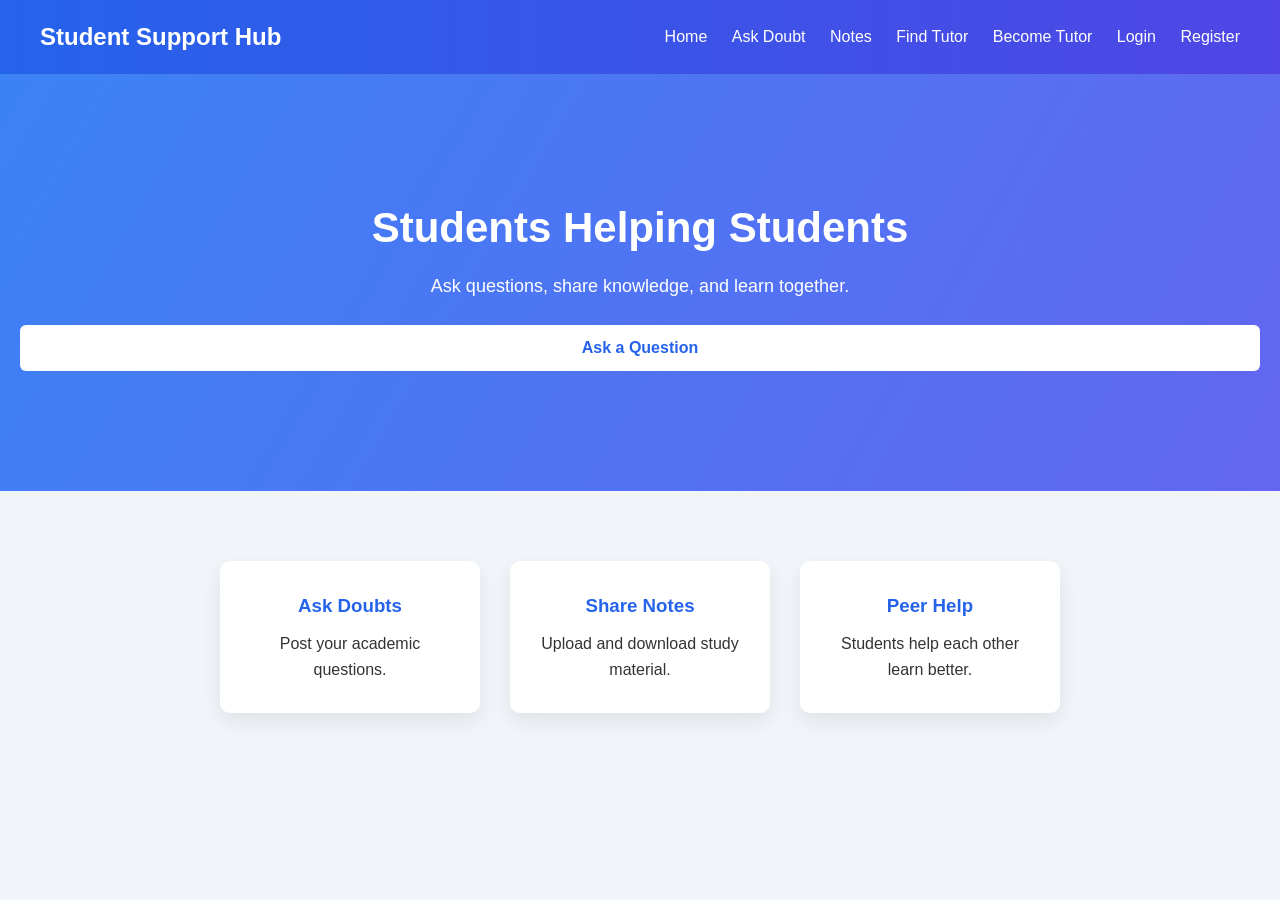
<file: Student_support/index.html>
<!DOCTYPE html>
<html>
<head>
<title>Student Academic Support</title>
<link rel="stylesheet" href="style.css">
</head>

<body>

<header>
<h1>Student Support Hub</h1>

<nav>
<nav>

<a href="index.html">Home</a>

<a href="ask-question.html">Ask Doubt</a>

<a href="notes.html">Notes</a>

<a href="buy-help.html">Find Tutor</a>

<a href="sell-help.html">Become Tutor</a>

<a href="login.html">Login</a>

<a href="register.html">Register</a>

</nav>
</nav>

</header>

<section class="hero">

<h2>Students Helping Students</h2>

<p>Ask questions, share knowledge, and learn together.</p>

<button onclick="location.href='ask-question.html'">
Ask a Question
</button>

</section>

<section class="features">

<div class="card">
<h3>Ask Doubts</h3>
<p>Post your academic questions.</p>
</div>

<div class="card">
<h3>Share Notes</h3>
<p>Upload and download study material.</p>
</div>

<div class="card">
<h3>Peer Help</h3>
<p>Students help each other learn better.</p>
</div>

</section>

<script src="script.js"></script>

</body>
</html>
</file>
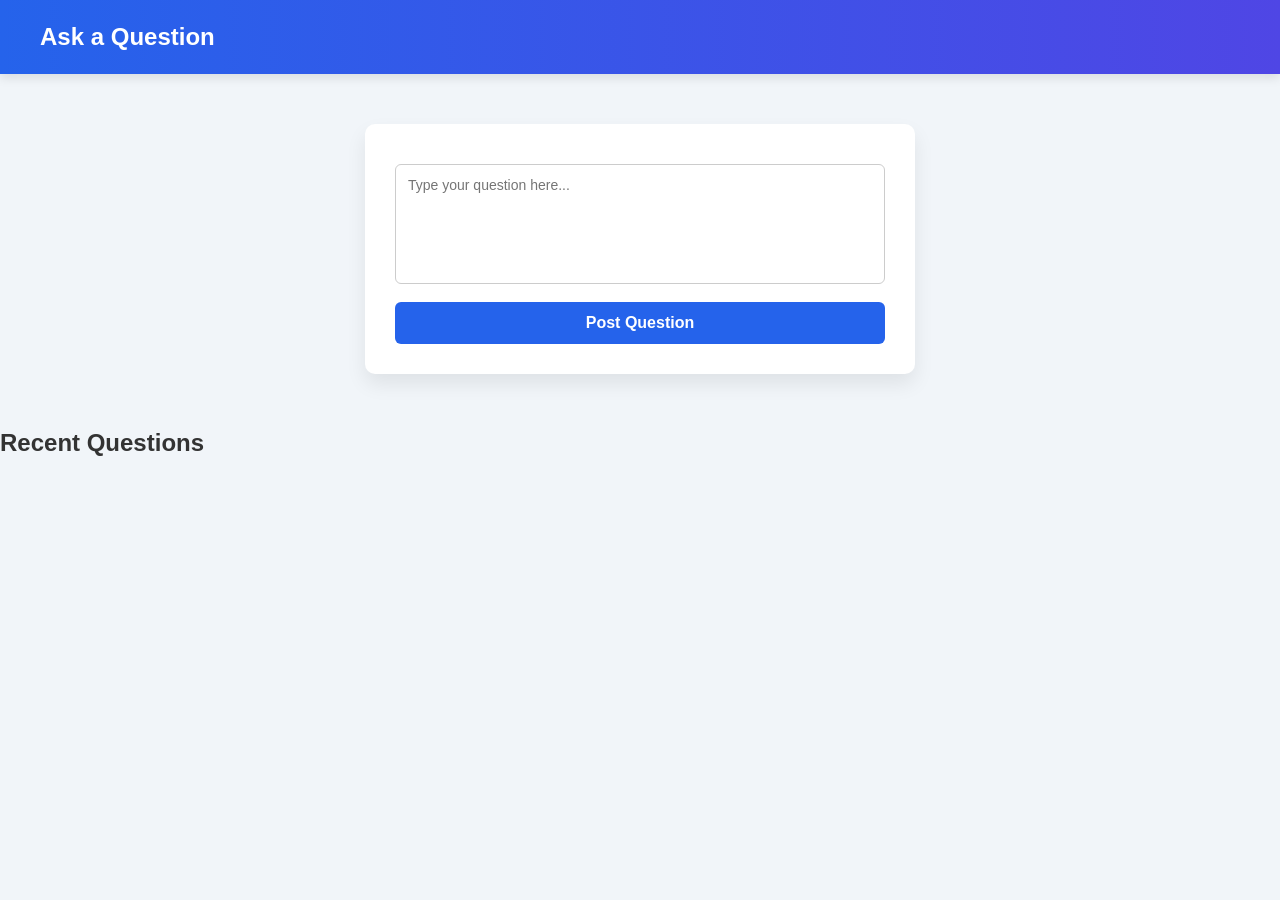
<file: Student_support/ask-question.html>
<!DOCTYPE html>
<html>
<head>
<title>Ask Question</title>
<link rel="stylesheet" href="style.css">
</head>

<body>

<header>
<h1>Ask a Question</h1>
</header>

<div class="question-box">

<textarea placeholder="Type your question here..."></textarea>

<button onclick="postQuestion()">Post Question</button>

</div>

<h2>Recent Questions</h2>

<ul id="questionList"></ul>

<script src="script.js"></script>

</body>
</html>
</file>
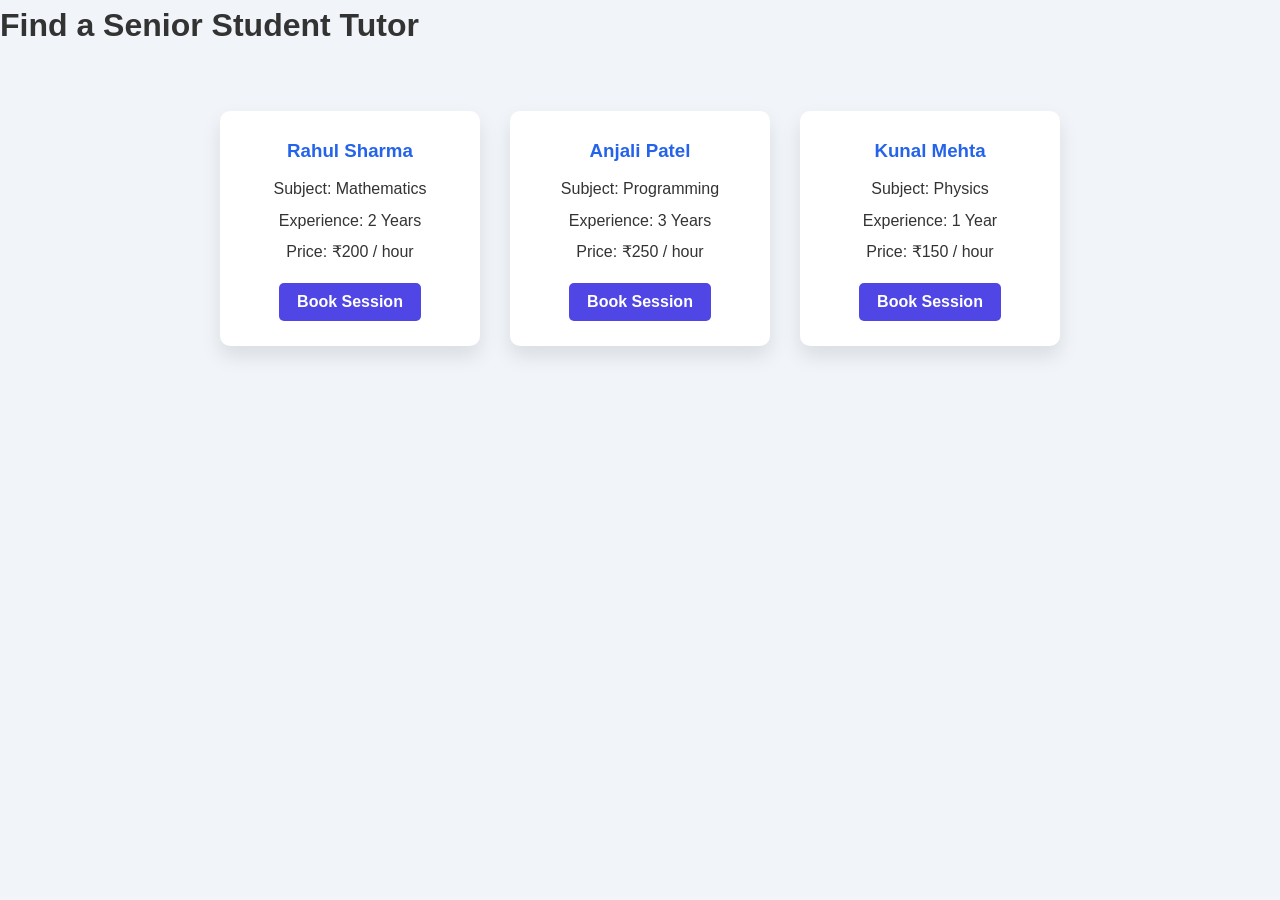
<file: Student_support/buy-help.html>
<!DOCTYPE html>
<html>

<head>
<title>Find a Tutor</title>
<link rel="stylesheet" href="style.css">
</head>

<body>

<h1>Find a Senior Student Tutor</h1>

<div class="tutor-container">

<div class="tutor-card">

<h3>Rahul Sharma</h3>

<p>Subject: Mathematics</p>

<p>Experience: 2 Years</p>

<p>Price: ₹200 / hour</p>

<button>Book Session</button>

</div>

<div class="tutor-card">

<h3>Anjali Patel</h3>

<p>Subject: Programming</p>

<p>Experience: 3 Years</p>

<p>Price: ₹250 / hour</p>

<button>Book Session</button>

</div>

<div class="tutor-card">

<h3>Kunal Mehta</h3>

<p>Subject: Physics</p>

<p>Experience: 1 Year</p>

<p>Price: ₹150 / hour</p>

<button>Book Session</button>

</div>

</div>
<script src="script.js"></script>
</body>
</html>
</file>
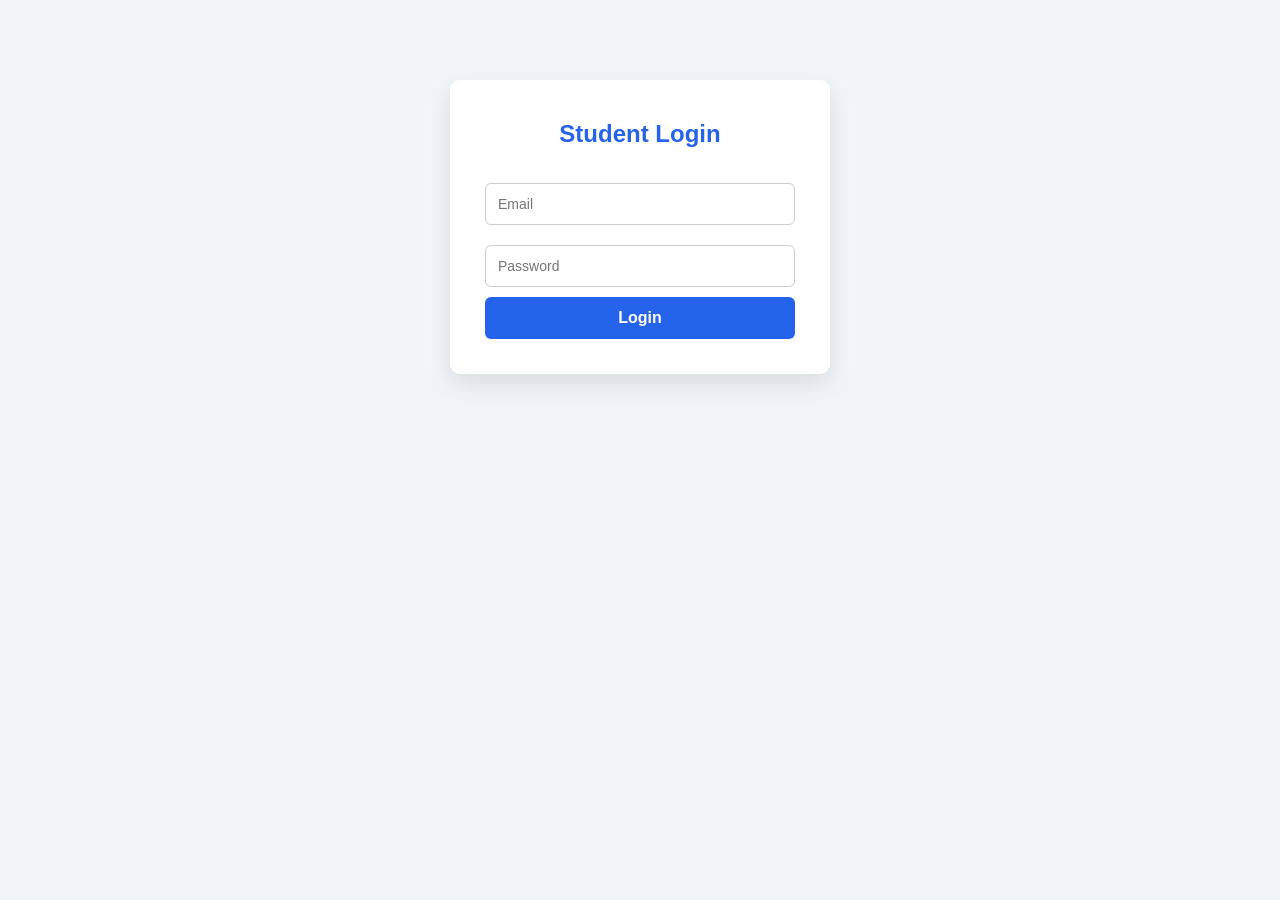
<file: Student_support/login.html>
<!DOCTYPE html>
<html>
<head>
<title>Login</title>
<link rel="stylesheet" href="style.css">
</head>

<body>

<div class="form-container">

<h2>Student Login</h2>

<form>

<input type="email" placeholder="Email">

<input type="password" placeholder="Password">

<button type="submit">Login</button>

</form>

</div>
<script src="script.js"></script>
</body>
</html>
</file>
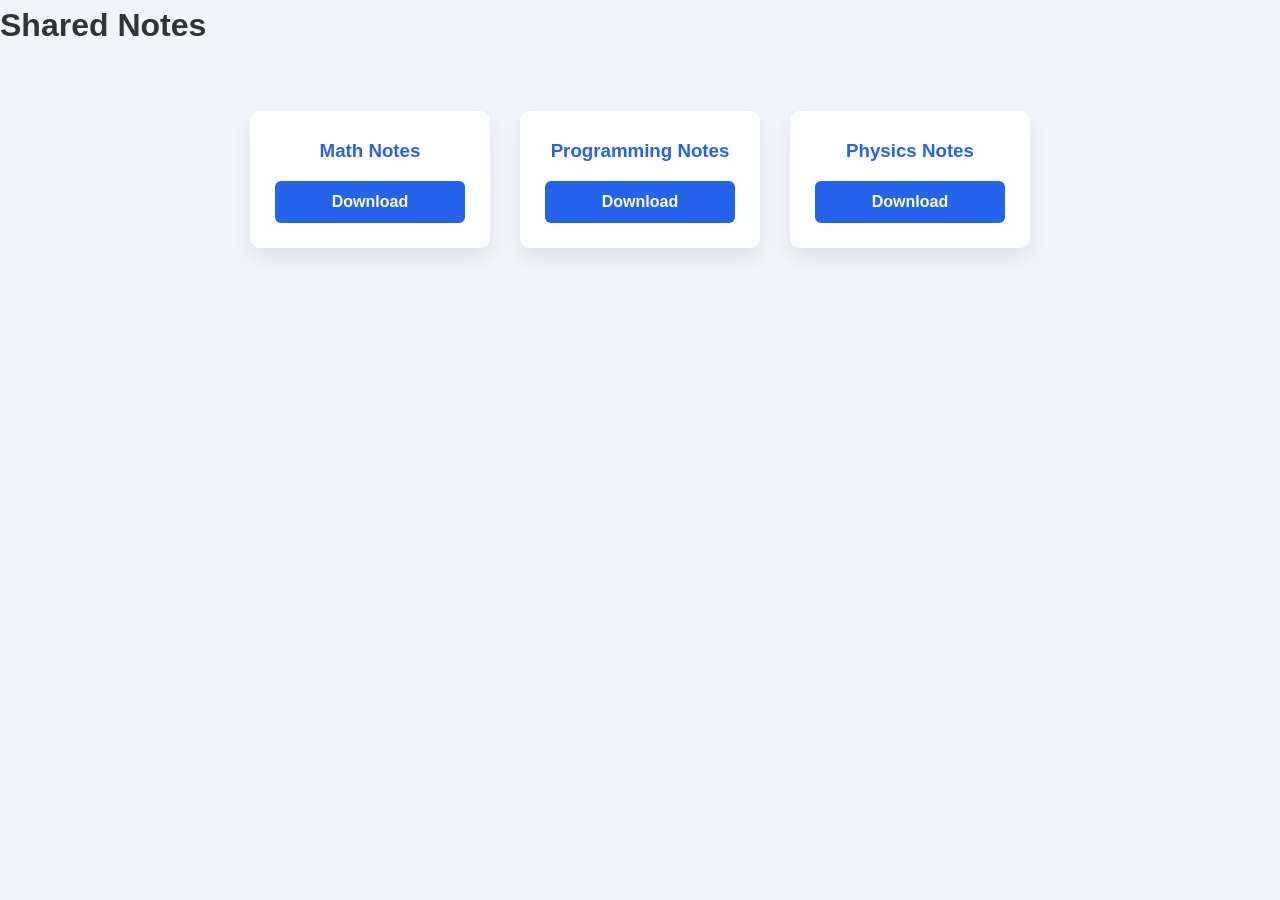
<file: Student_support/notes.html>
<!DOCTYPE html>
<html>
<head>
<title>Study Notes</title>
<link rel="stylesheet" href="style.css">
</head>

<body>

<h1>Shared Notes</h1>

<div class="notes">

<div class="note-card">
<h3>Math Notes</h3>
<button>Download</button>
</div>

<div class="note-card">
<h3>Programming Notes</h3>
<button>Download</button>
</div>

<div class="note-card">
<h3>Physics Notes</h3>
<button>Download</button>
</div>

</div>
<script src="script.js"></script>
</body>
</html>
</file>
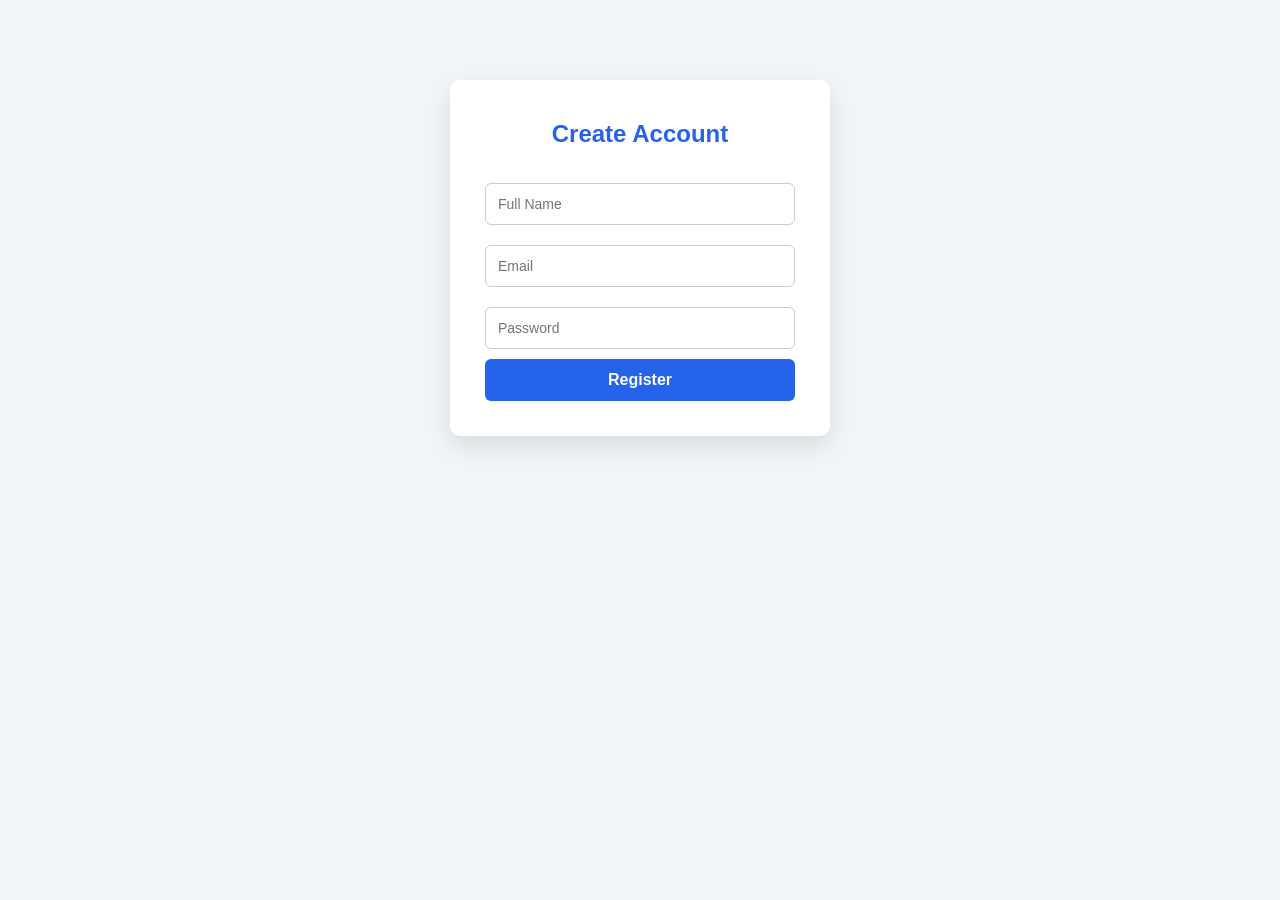
<file: Student_support/register.html>
<!DOCTYPE html>
<html>
<head>
<title>Register</title>
<link rel="stylesheet" href="style.css">
</head>

<body>

<div class="form-container">

<h2>Create Account</h2>

<form>

<input type="text" placeholder="Full Name">

<input type="email" placeholder="Email">

<input type="password" placeholder="Password">

<button type="submit">Register</button>

</form>

</div>
<script src="script.js"></script>
</body>
</html>
</file>
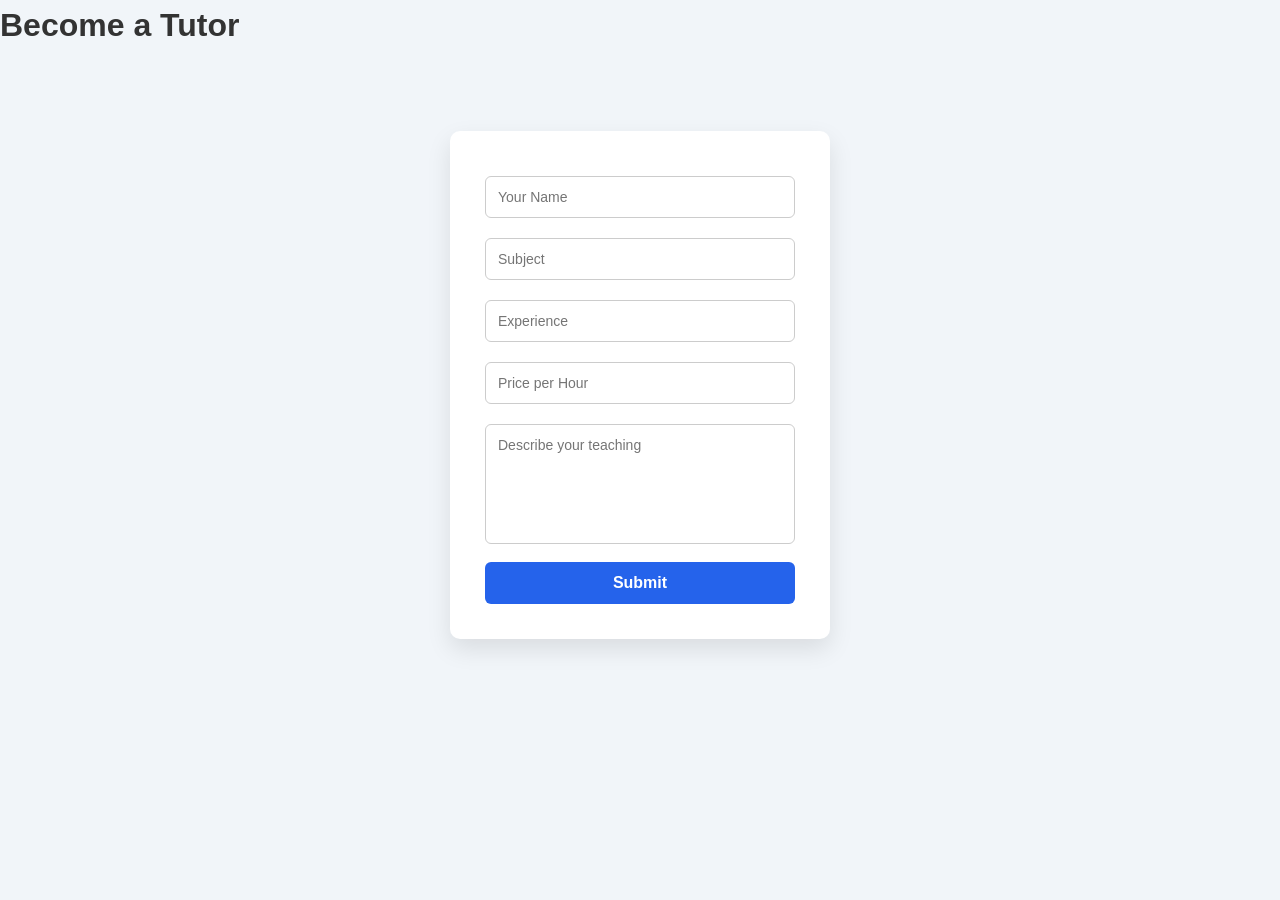
<file: Student_support/sell-help.html>
<!DOCTYPE html>
<html>

<head>
<title>Become a Tutor</title>
<link rel="stylesheet" href="style.css">
</head>

<body>

<h1>Become a Tutor</h1>

<div class="form-container">

<form>

<input type="text" placeholder="Your Name">

<input type="text" placeholder="Subject">

<input type="text" placeholder="Experience">

<input type="number" placeholder="Price per Hour">

<textarea placeholder="Describe your teaching"></textarea>

<button type="submit">Submit</button>

</form>

</div>
<script src="script.js"></script>
</body>
</html>
</file>
<file: Student_support/style.css>
/* Global Settings */

*{
margin:0;
padding:0;
box-sizing:border-box;
font-family: 'Segoe UI', Tahoma, Geneva, Verdana, sans-serif;
}

body{
background:#f1f5f9;
color:#333;
line-height:1.6;
}

/* Header */

header{
background:linear-gradient(90deg,#2563eb,#4f46e5);
color:white;
padding:18px 40px;
display:flex;
justify-content:space-between;
align-items:center;
box-shadow:0 4px 10px rgba(0,0,0,0.1);
}

header h1{
font-size:24px;
}

/* Navigation */

nav a{
color:white;
margin-left:20px;
text-decoration:none;
font-weight:500;
transition:0.3s;
}

nav a:hover{
color:#ffd700;
}

/* Hero Section */

.hero{
text-align:center;
padding:120px 20px;
background:linear-gradient(120deg,#3b82f6,#6366f1);
color:white;
}

.hero h2{
font-size:42px;
margin-bottom:10px;
}

.hero p{
font-size:18px;
margin-bottom:25px;
}

.hero button{
padding:14px 28px;
font-size:16px;
border:none;
background:white;
color:#2563eb;
border-radius:6px;
cursor:pointer;
font-weight:600;
transition:0.3s;
}

.hero button:hover{
background:#e0e7ff;
transform:scale(1.05);
}

/* Feature Cards */

.features{
display:flex;
justify-content:center;
gap:30px;
padding:70px 20px;
flex-wrap:wrap;
}

.card{
background:white;
width:260px;
padding:30px;
border-radius:10px;
text-align:center;
box-shadow:0 8px 20px rgba(0,0,0,0.08);
transition:0.3s;
}

.card:hover{
transform:translateY(-10px);
box-shadow:0 15px 25px rgba(0,0,0,0.15);
}

.card h3{
margin-bottom:10px;
color:#2563eb;
}

/* Form Design */

.form-container{
width:380px;
margin:80px auto;
background:white;
padding:35px;
border-radius:10px;
box-shadow:0 10px 25px rgba(0,0,0,0.1);
}

.form-container h2{
text-align:center;
margin-bottom:20px;
color:#2563eb;
}

input, textarea{
width:100%;
padding:12px;
margin:10px 0;
border:1px solid #ccc;
border-radius:6px;
font-size:14px;
}

textarea{
height:120px;
resize:none;
}

button{
width:100%;
padding:12px;
background:#2563eb;
color:white;
border:none;
border-radius:6px;
font-size:16px;
font-weight:600;
cursor:pointer;
transition:0.3s;
}

button:hover{
background:#1e40af;
}

/* Question Box */

.question-box{
width:550px;
margin:50px auto;
background:white;
padding:30px;
border-radius:10px;
box-shadow:0 10px 20px rgba(0,0,0,0.08);
}

/* Question List */

#questionList{
width:550px;
margin:20px auto;
list-style:none;
}

#questionList li{
background:white;
padding:18px;
margin-bottom:12px;
border-radius:8px;
box-shadow:0 5px 15px rgba(0,0,0,0.08);
}

/* Tutor Marketplace */

.tutor-container{
display:flex;
gap:30px;
justify-content:center;
padding:60px 20px;
flex-wrap:wrap;
}

.tutor-card{
background:white;
padding:25px;
width:260px;
border-radius:10px;
box-shadow:0 10px 20px rgba(0,0,0,0.1);
text-align:center;
transition:0.3s;
}

.tutor-card:hover{
transform:translateY(-8px);
box-shadow:0 15px 30px rgba(0,0,0,0.15);
}

.tutor-card h3{
color:#2563eb;
margin-bottom:10px;
}

.tutor-card p{
margin-bottom:6px;
}

.tutor-card button{
margin-top:12px;
padding:10px 18px;
background:#4f46e5;
border:none;
color:white;
border-radius:5px;
cursor:pointer;
width:auto;
}

.tutor-card button:hover{
background:#3730a3;
}

/* Notes Section */

.notes{
display:flex;
justify-content:center;
gap:30px;
padding:60px;
flex-wrap:wrap;
}

.note-card{
background:white;
padding:25px;
width:240px;
border-radius:10px;
text-align:center;
box-shadow:0 10px 20px rgba(0,0,0,0.08);
}

.note-card h3{
margin-bottom:15px;
color:#2563eb;
}

/* Footer */

footer{
background:#1e293b;
color:white;
text-align:center;
padding:20px;
margin-top:40px;
}

/* Responsive Design */

@media (max-width:768px){

header{
flex-direction:column;
text-align:center;
}

nav{
margin-top:10px;
}

.hero h2{
font-size:30px;
}

.features{
flex-direction:column;
align-items:center;
}

.form-container{
width:90%;
}

.question-box,
#questionList{
width:90%;
}

}
</file>
